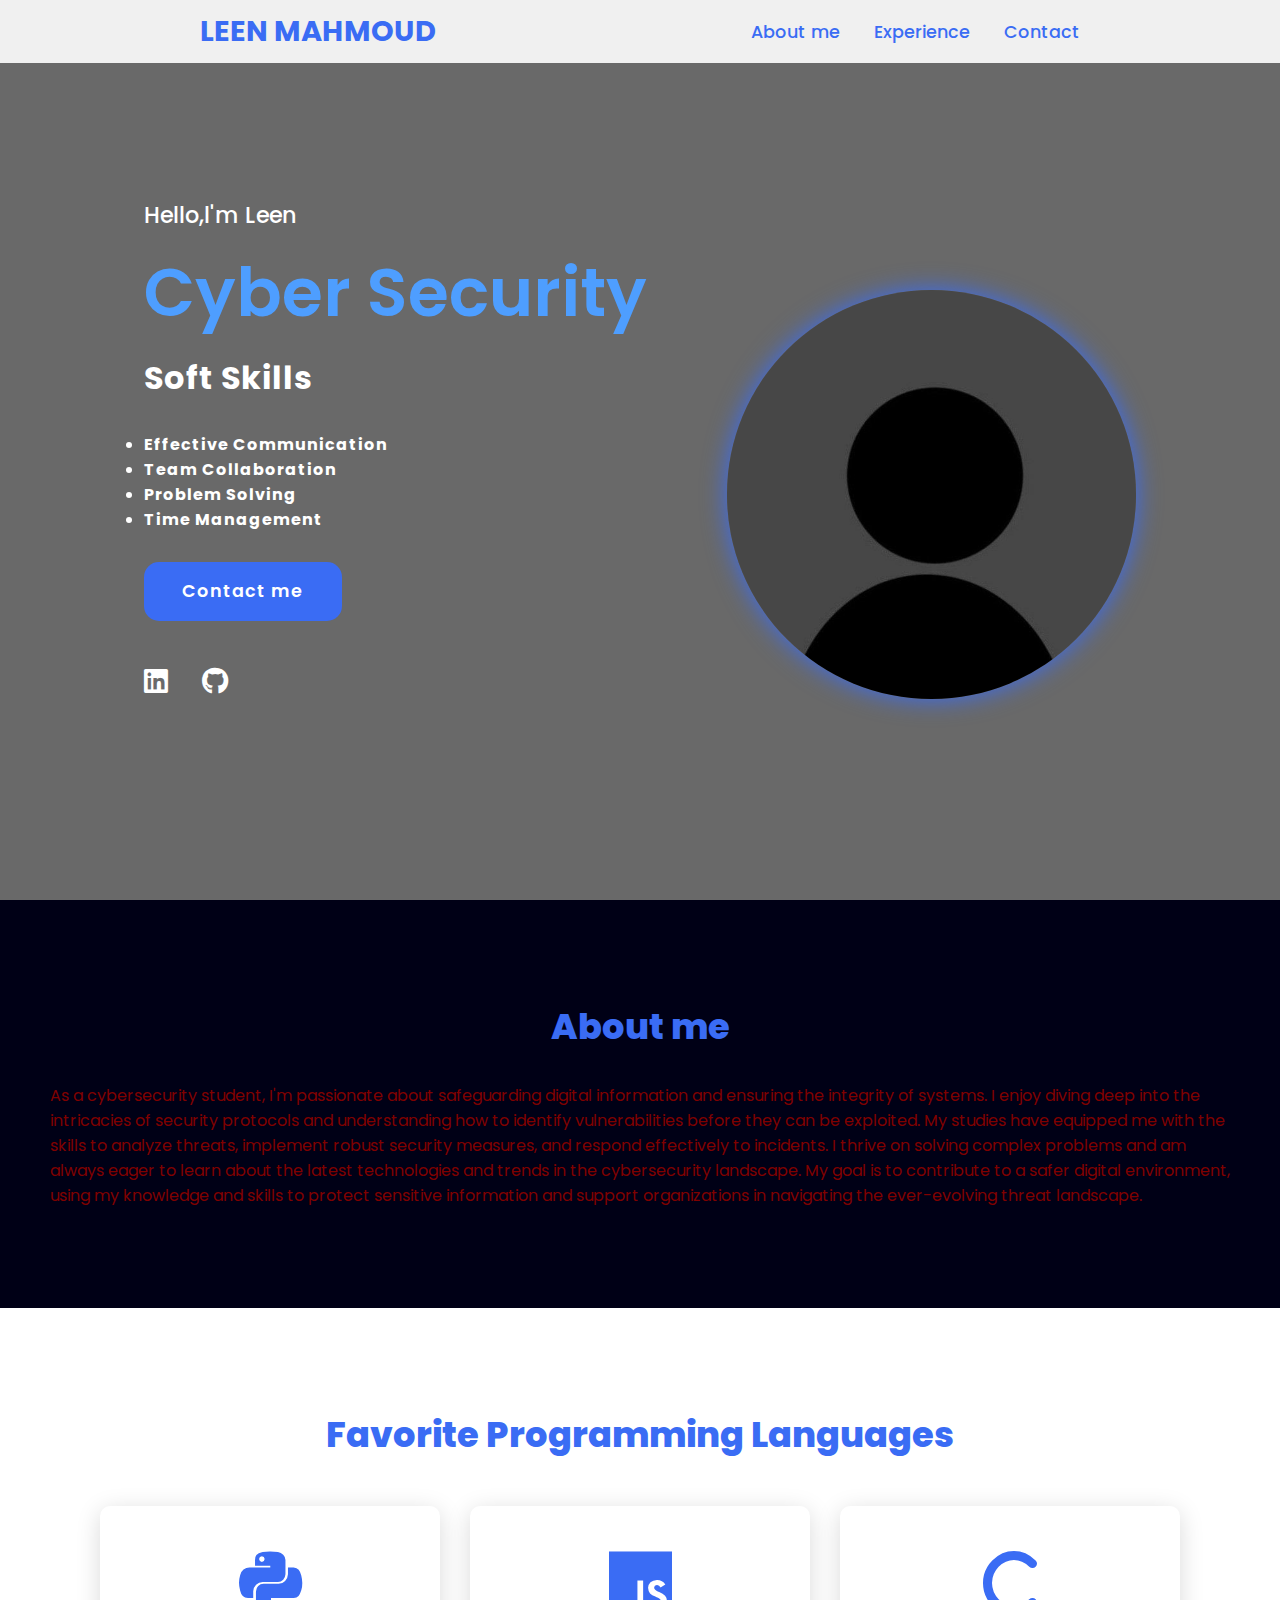
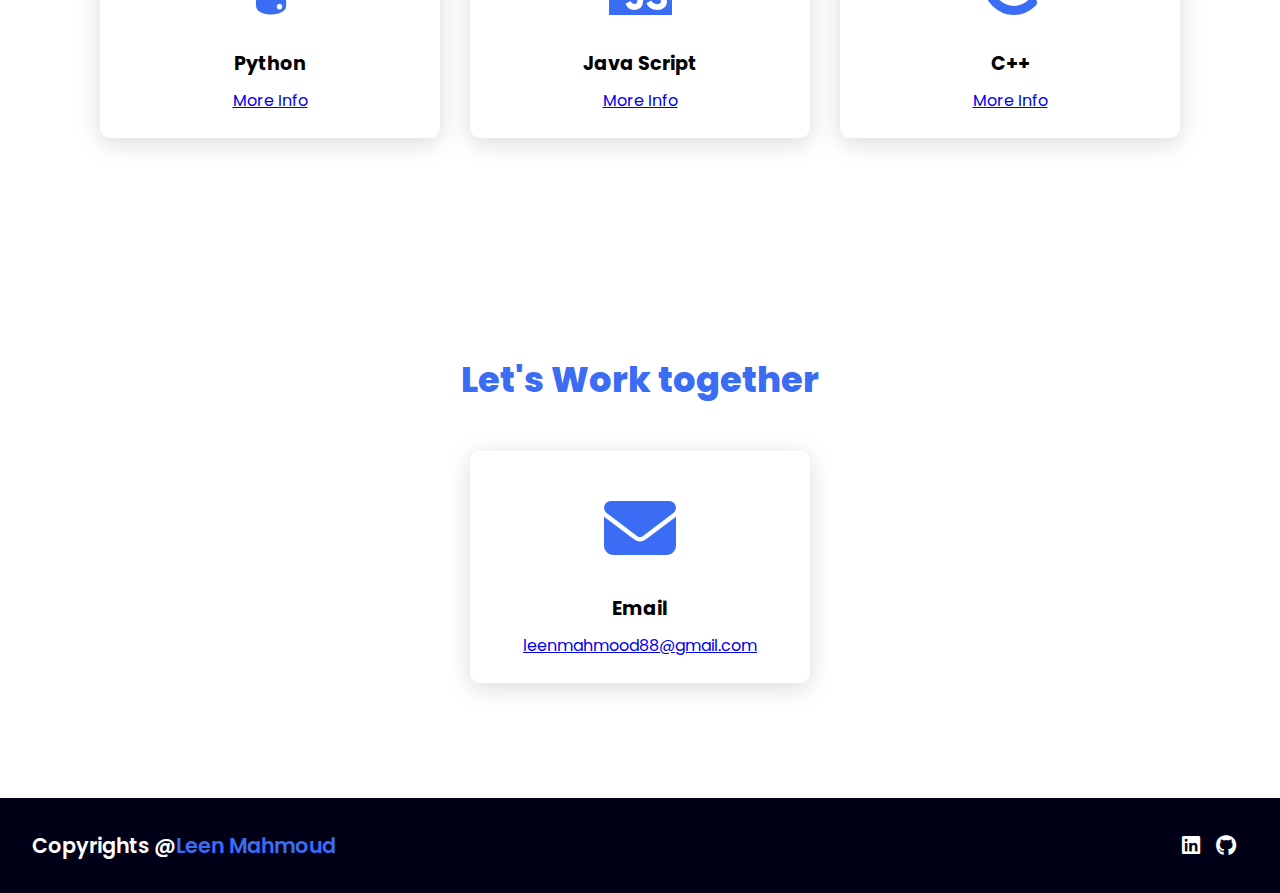
<file: index.html>
<!DOCTYPE html>
<html lang="en">
<head>
    <meta charset="UTF-8">
    <meta name="viewport" content="width=device-width ,initial-scale=1.0">
    <link rel="stylesheet" href="https://cdnjs.cloudflare.com/ajax/libs/font-awesome/6.6.0/css/all.min.css">
    <link rel="stylesheet" href="style.css">
    
    <title>Leen Mahmoud-165930</title>
</head>
<body>
    <header>
        <a href="#" class="logo">Leen Mahmoud</a>
        <nav class="navigation">
            <a href="#about-me">About me</a>
            <a href="#Languages">Experience</a>
            <a href="#contact">Contact</a>
        </nav>
    </header>
    <section class="main" id="main">
        <div>
            <h2>Hello,l'm Leen<br><span>Cyber Security</span></h2>
            <h3>Soft Skills</h3>
            <ul>
                <li>Effective Communication</li>
                <li>Team Collaboration</li>
                <li>Problem Solving</li>
                <li>Time Management</li>
            </ul>
            
            <a href="conact.html" class="main-btn">Contact me</a>
            <div class="social-icons">
                <a href="https://www.linkedin.com/in/leen-mohammad-96923024a/"><i class="fa-brands fa-linkedin"></i></a>
                <a href="https://github.com/Len201"><i class="fa-brands fa-github"></i></a>
                
            </div>
        </div>
        <div class="main-img">
            <img src="images/background.jpg" alt="Leen Mahmoud">
            </div>

    </section>
    <section class="About" id="about-me">
        <h2 class="title">About me </h2>
        <div class="content">
           <p style="color:maroon;"> As a cybersecurity student, I'm passionate about safeguarding digital information and ensuring the integrity of systems. I enjoy diving deep into the intricacies of security protocols and understanding how to identify vulnerabilities before they can be exploited. My studies have equipped me with the skills to analyze threats, implement robust security measures, and respond effectively to incidents. I thrive on solving complex problems and am always eager to learn about the latest technologies and trends in the cybersecurity landscape. My goal is to contribute to a safer digital environment, using my knowledge and skills to protect sensitive information and support organizations in navigating the ever-evolving threat landscape. </p>
        </div>
    </section>

    <section class="cards" id="Languages">
        <h2 class="title">Favorite Programming Languages </h2>
        
        <div class="content">
            <div class="card">
                <div class="icon">
                    <i class="fa-brands fa-python"></i>
                </div>
                <div class="info">
                    <h3>Python</h3>
                    <a href="https://www.w3schools.com/python/default.asp" target="_blank">More Info</a>
                </div>
                </div>
                <div class="card">
                    <div class="icon">
                        <i class="fa-brands fa-js"></i>
                    </div>
                    <div class="info">
                        <h3>Java Script</h3>
                        <a href="https://www.w3schools.com/js/default.asp" target="_blank">More Info</a>
                    </div>
                    </div>
                    <div class="card">
                        <div class="icon">
                            <i class="fa-solid fa-c"></i>
                        </div>
                        <div class="info">
                            <h3>C++</h3>
                            <a href="https://www.w3schools.com/cpp/default.asp" target="_blank">More Info</a>
                        </div>
                        </div>
        </div>

    
    </section>
    <section class="cards email" id="contact">
        <h2 class="title"> Let's Work together</h2>
        <div class="content">
            <div class="card">
                <div class="icon">
                    <i class="fa-solid fa-envelope"></i>
                </div>
                <div class="info">
                    <h3>Email</h3>
                    <a href="mailto:leenmahmood88@gmail.com" target="_blank">leenmahmood88@gmail.com</a>
                </div>
            </div>
        </div>
    </section>
    
<footer class="footer">
    <p class="footer-title">Copyrights @<span>Leen Mahmoud </span></p>
    <div class="social-icons">
        <a href="https://www.linkedin.com/in/leen-mohammad-96923024a/"><i class="fa-brands fa-linkedin"></i></a>
        <a href="https://github.com/Len201"><i class="fa-brands fa-github"></i></a>
        
    </div>
    </footer>
    </body>
</html>
</file>
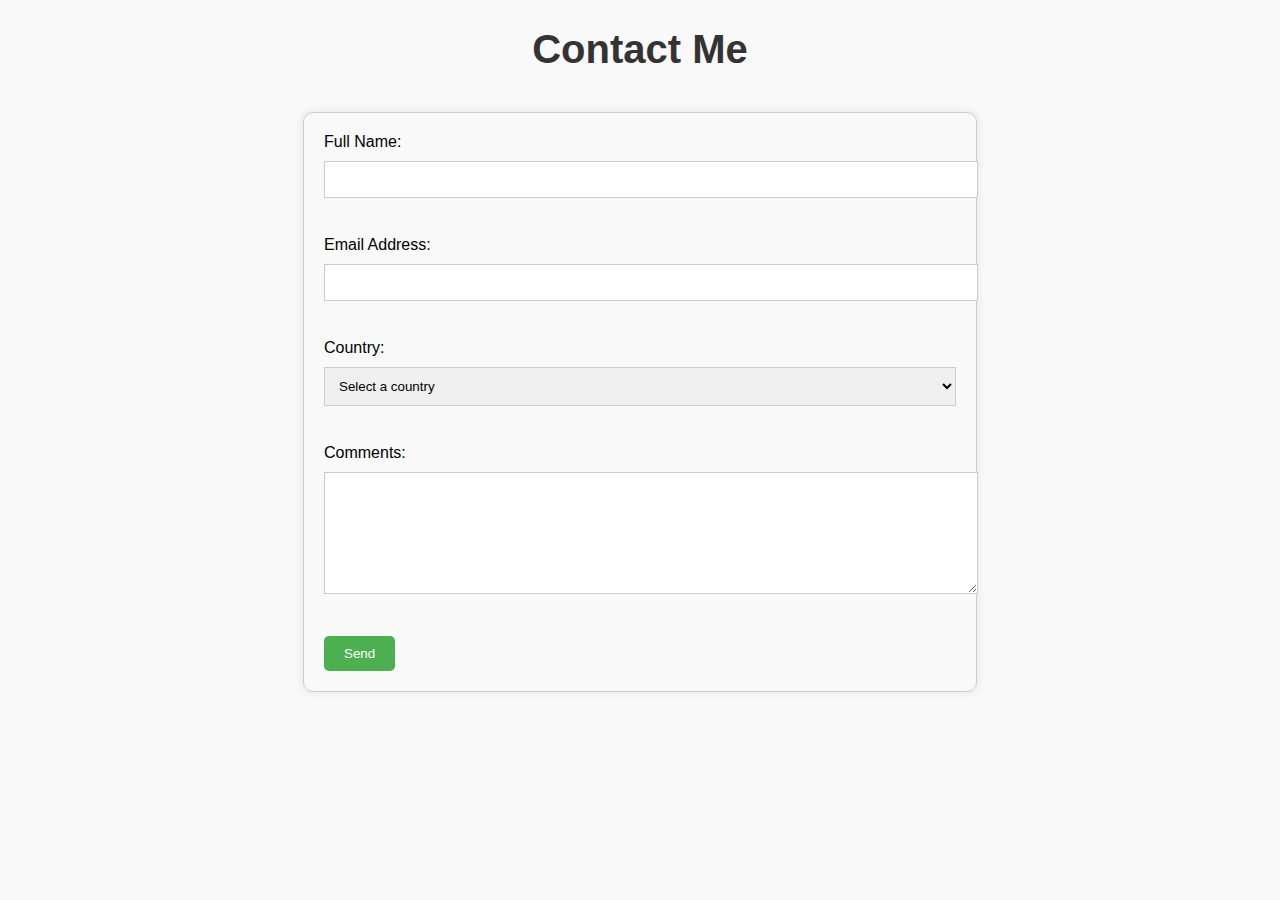
<file: conact.html>
<!DOCTYPE html>
<html>
<head>
	<title>Contact Me</title>
	<link rel="stylesheet" href="style1.css">
</head>
<body>
	<h1>Contact Me</h1>
	<form>
		<label for="full-name">Full Name:</label>
		<input type="text" id="full-name" name="full-name"><br><br>
		
		<label for="email">Email Address:</label>
		<input type="email" id="email" name="email"><br><br>
		
		<label for="country">Country:</label>
		<select id="country" name="country">
			<option value="">Select a country</option>
			<option value="Jordan">Jordan</option>
			<option value="Palestine">Palestine</option>
			<option value="Lebanon">Lebanon</option>
			<!-- Add more countries as needed -->
		</select><br><br>
		
		<label for="comments">Comments:</label>
		<textarea id="comments" name="comments"></textarea><br><br>
		
		<input type="submit" value="Send">
	</form>
</body>
</html>
</file>
<file: style.css>
@import url('https://fonts.googleapis.com/css2?family=Poppins:ital,wght@0,100;0,200;0,300;0,400;0,500;0,600;0,700;0,800;0,900;1,100;1,200;1,300;1,400;1,500;1,600;1,700;1,800;1,900&display=swap');
:root {
    --main-color: #3a6cf4; 
}

*{
    font-family: "Poppins", sans-serif;
    margin: 0;
    padding: 0;
    box-sizing: border-box;
    scroll-behavior: smooth;

}
header{
    background-color: #f0f0f0;
    width: 100%;
    position: fixed;
    z-index: 999;
    display: flex;
    justify-content: space-between;
    align-items: center;
    padding: 10px 200px;
}
.logo{ 
    text-decoration: none;
    color:#3a6cf4;
    text-transform: uppercase;
    font-weight: 700;
    font-size: 1.8em;
}
.navigation a{
    color:#3a6cf4;
    text-decoration: none;
    font-size: 1.1em;
    font-weight: 500;
    padding-left: 30px;

}
.navigation a:hover {
    color: #601cfc;
}
section{
    padding: 100px 50px;

}
.main{
    width: 100%;
    min-height: 100vh;
    display: flex;
    justify-content: center;
    gap: 5rem;
    align-items: center;
    background-color: #696969;
}
.main-img  {
    border-radius: 50%;

}
.main-img img{
    position: relative;
    top:3rem;
    width: 32vw;
    border-radius:50% ;
    box-shadow: 0 0 25px var(--main-color);
    transition: 0.4s ease-in-out;
    cursor: pointer;
}
.main-img img:hover{
    box-shadow: 0 0 25px var(--main-color),
                0 0 50px var(--main-color),
                0 0 100px var(--main-color);


}
.main h2{
    color: #fff;
    font-size:1.4em;
    font-weight: 500;
}
.main h2 span{
    display: inline-block;
    margin-top: 10px;
    color: #4e9eff;
    font-size: 3em;
    font-weight:600;
}
.main h3{
    color:#fff;
    font-size: 2em;
    font-weight: 700;
    letter-spacing: 1px;
    margin-top: 10px;
    margin-bottom: 30px ;
}
.main ul
{
    color:#fff;
    font-size: 1em;
    font-weight: 700;
    letter-spacing: 1px;
    margin-top: 10px;
    margin-bottom: 30px ;
}
.main-btn{
    color: #fff;
    background-color: #3a6cf4;
    text-decoration: none;
    font-size: 1.1em;
    font-weight: 600;
    display: inline-block;
    padding: 0.9375em 2.1875em;
    letter-spacing: 1px;
    border-radius: 15px;
    margin-bottom: 40px;
    transition: 0.7s ease;

}

.main-btn:hover{
    background-color: #0a49f6;
    transform: scale(1.1);

}
.social-icons a{
    color: #fff;
    font-size:1.7em;
    padding-right: 30px;
}
.title{
    display: flex;
    justify-content: center;
    color:#3a6cf4;
    font-size: 2.2em;
    font-weight: 800;
    margin-bottom: 30px;
}
.content {
    display: flex;
    justify-content: center;
    flex-direction: row;
    flex-wrap: wrap;
    
}
.card{
    background-color: #fff;
    width:21.25em;
    box-shadow: 0 5px 25px rgba(1 1 1 /0.15);
    border-radius: 10px;
    padding: 25px;
    margin: 15px;
    transition: 0.7s ease;
}

.card:hover{
  transform: scale(1.1); 
}
.card .icon {
    color: #3a6cf4;
    font-size: 8em;
    text-align: center;
}
.info{
    text-align: center;
}
.info h3{
    color:#3a6cf4;
    font-size: 1.2em;
    font-weight: 700;
    margin: 10px;
}

.About{
    background-color: #000016;
}
.About .content{
    margin-top: 30px;
}
.content .icon{
    font-size: 4.5em;

}
.content .info h3{
    color:#000;
}
.footer{
    background-color: #000016;
    color:#fff;
    padding: 2em;
    display: flex;
    justify-content: space-between;
    }
    .footer-title{
        font-size: 1.3em;
        font-weight: 600;

    }
    .footer-title span{
        color:#3a6cf4
    }
    .footer .social-icons a{ 
        font-size: 1.3em;
        padding: 0 12px 0 0;
    }
</file>
<file: style1.css>
body {
	font-family: Arial, sans-serif;
	background-color: #f9f9f9;
}
h1 {
  text-align: center; /* Center the heading */
  color: #333; /* Change the text color */
  font-size: 2.5em; /* Increase font size */
  margin-bottom: 20px; /* Add space below the heading */
}

form {
	width: 50%;
	margin: 40px auto;
	padding: 20px;
	border: 1px solid #ccc;
	border-radius: 10px;
	box-shadow: 0 0 10px rgba(0, 0, 0, 0.1);
}

label {
	display: block;
	margin-bottom: 10px;
}

input[type="text"], input[type="email"], select {
	width: 100%;
	padding: 10px;
	margin-bottom: 20px;
	border: 1px solid #ccc;
}

textarea {
	width: 100%;
	padding: 10px;
	margin-bottom: 20px;
	border: 1px solid #ccc;
	height: 100px;
}

input[type="submit"] {
	background-color: #4CAF50;
	color: #fff;
	padding: 10px 20px;
	border: none;
	border-radius: 5px;
	cursor: pointer;
}

input[type="submit"]:hover {
	background-color: #3e8e41;
}
</file>
